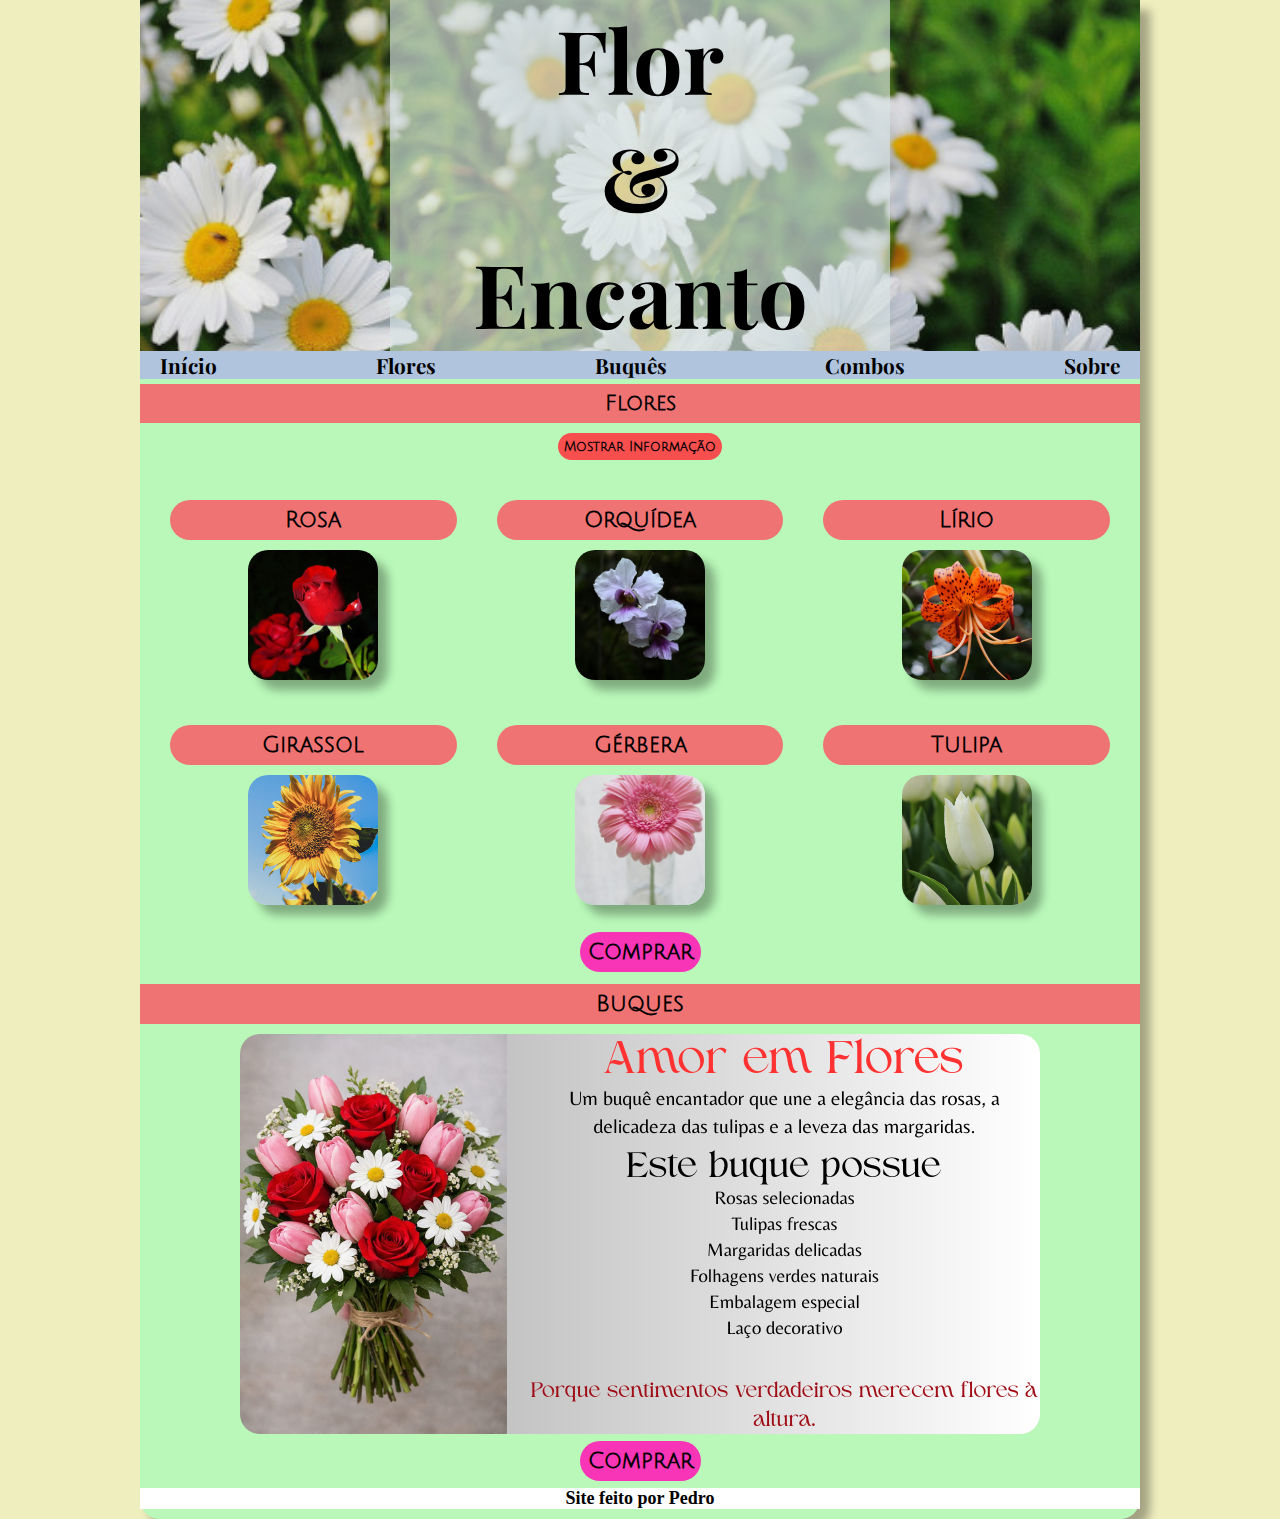
<file: index.html>
<!DOCTYPE html>
<html lang="pt-br">
<head>
  <meta charset="UTF-8">
  <meta name="viewport" content="width=device-width, initial-scale=1.0">
  <title>Document</title>
  <link rel="stylesheet" href="estilos/style.css">
  <script src="script.js"> defer </script>
</head>
<body>
  <div id="Container">
    <header>
      <h1>Flor <br>& <br> Encanto</h1>
    </header>
    <nav>
        <ul>
          <li><a href="index.html">Início</a></li>
          <li><a href="Compra-Flores.html">Flores</a></li>
          <li><a href="Compra-Buques.html">Buquês</a></li>
          <li><a href="Compra-Combos.html">Combos</a></li>
          <li><a href="">Sobre</a></li>
        </ul>
      </nav>
    
    <main> 
      <section id="topo">
        <h1>Flores</h1>
        <input type="button" value="Mostrar Informação"  id="Infos" onclick="Mostrarinfo()">
      </section>
      <div id="Flores">
      

        <!--  ROSAS   -->
        <div class="Card"> 
          <h1>Rosa</h1>
         <img src="Imagens/Rosa-Modificada.png" alt="">
          <div class="Informação" id="informação1">
            <p>Vermelha intensa e apaixonante, a rosa clássica que diz 'eu te amo' sem precisar de palavras.</p>
          </div>
        </div>
         <!--  ORQUIDEA   -->
        <div class="Card"> 
          <h1>Orquídea</h1>
          <img src="Imagens/Orquídea-modificada.jpg" alt="">
          <div class="Informação">
            <p>Delicada na forma e poderosa na presença, a orquídea representa charme, requinte e exclusividade. Uma flor que impressiona em silêncio.</p>
          </div>
        </div>
        <!--  LÍRIO   -->
        <div class="Card"> 
          <h1>Lírio</h1>
          <img src="Imagens/Lírio-modificado.jpg" alt="">
          <div class="Informação">
            <p>Laranja, vibrante e cheio de vida, o lírio transmite alegria e admiração, encantando com sua beleza marcante sem precisar de palavras.</p>
          </div>
        </div>
        <!--  GIRASOL   -->
        <div class="Card"> 
          <h1>Girassol</h1>
          <img src="Imagens/Girasol-modificada.jpg" alt="">
          <div class="Informação">
            <p>Radiante e cheio de energia, o girassol simboliza alegria, otimismo e luz, levando calor e boas vibrações a qualquer ambiente.</p>
          </div>
        </div>
        <!--  GERBERA   -->
         <div class="Card"> 
          <h1>Gérbera</h1>
          <img src="Imagens/Gerbera-modificada.jpg" alt="">
          <div class="Informação">
            <p>Colorida e vibrante, a gérbera simboliza alegria, leveza e espontaneidade, perfeita para espalhar boas energias e sorrisos.</p>
          </div>
        </div>
        <!--  TULIPA   -->
        <div class="Card"> 
          <h1>Tulipa</h1>
          <img src="Imagens/tulipa-modificada.jpg" alt="">
          <div class="Informação">
            <p>Elegante e atemporal, a tulipa simboliza amor, delicadeza e renovação, encantando pela simplicidade e beleza de cada detalhe.</p>
          </div>
        </div>
        <ul>
          <li><a href="Compra-Flores.html" target="_blank">Comprar</a></li>
        </ul>
      </div>
      <!--  BUQUES  -->
      <section id="buq">
        <h1>Buques</h1>
      </section>      
      <div id="buque">
        <div class="slider">

          <div class="slides">
            <input type="radio" name="radio-btn" id="r1">
            <input type="radio" name="radio-btn" id="r2">
            <input type="radio" name="radio-btn" id="r3">
            <input type="radio" name="radio-btn" id="r4">

            <div class="slide first">
              <img src="Imagens/buques/Amor em Flores.png" alt="">
            </div>
             <div class="slide">
              <img src="Imagens/buques/Aurora Rosé.png" alt="">
            </div>
             <div class="slide">
              <img src="Imagens/buques/Horizonte azul.png" alt="">
            </div>
             <div class="slide">
              <img src="Imagens/buques/Sol de Primavera.png" alt="">
            </div>


            <div class="navigation-auto">
              <div class="auto-btn1"></div>
              <div class="auto-btn2"></div>
              <div class="auto-btn3"></div>
              <div class="auto-btn4"></div>

            </div>

          </div>

          <div class="manual-navigation">
            <label for="r1" class="manual-btn"></label>
            <label for="r2" class="manual-btn"></label>
            <label for="r3" class="manual-btn"></label>
            <label for="r4" class="manual-btn"></label>
          </div>


        </div>  
        <ul>
          <li><a href="Compra-Buques.html">Comprar</a></li>
        </ul>
      </div>
    </main>
    <footer><p>Site feito por Pedro</p></footer>
  </div>
  


</body>
</html>
</file>
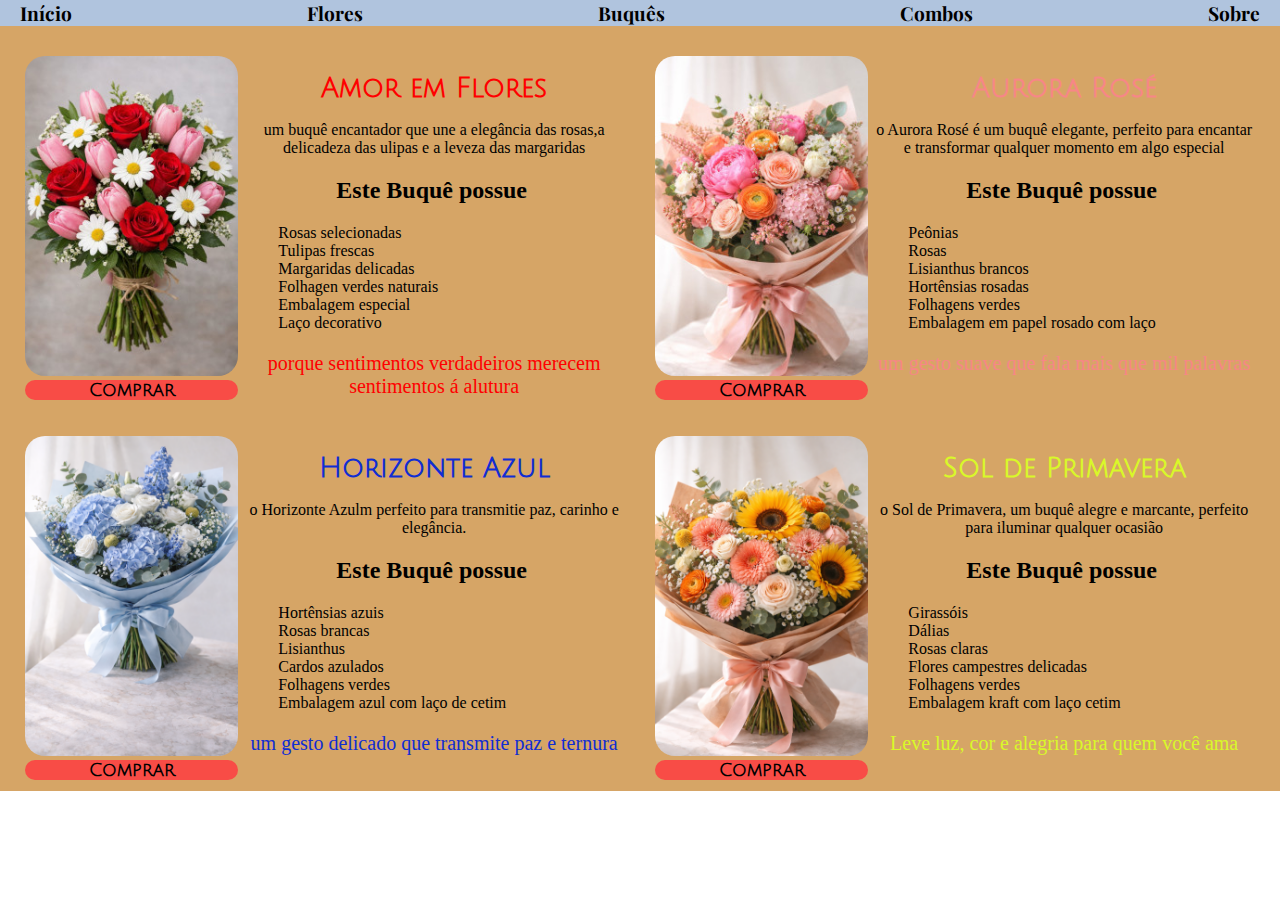
<file: Compra-Buques.html>
<!DOCTYPE html>
<html lang="pt-br">
<head>
    <meta charset="UTF-8">
    <meta name="viewport" content="width=device-width, initial-scale=1.0">
    <title>Document</title>
    <link rel="stylesheet" href="estilos/Compra-B.css">
</head>
<body>
    <div id="Galeria">
        <nav>
            <ul>
            <li><a href="index.html">Início</a></li>
            <li><a href="Compra-Flores.html">Flores</a></li>
            <li><a href="Compra-Buques.html">Buquês</a></li>
            <li><a href="Compra-Combos.html">Combos</a></li>
            <li><a href="">Sobre</a></li>
            </ul>
        </nav>
        <div class="Foto">

            <div class="ladodireito"><img src="Imagens/buques/Buque-AmorEmflores-modificado.jpeg" alt="">
            <a href="#">Comprar</a>
            
            </div>
            <div class="ladoesquerdo">
                <h1>Amor em Flores</h1>
                <p>um buquê encantador que une a elegância das rosas,a delicadeza das ulipas e a leveza das margaridas</p>
                <h2>Este Buquê possue</h2>
                <ul>
                    <li>Rosas selecionadas</li>
                    <li>Tulipas frescas</li>
                    <li>Margaridas delicadas</li>
                    <li>Folhagen verdes naturais</li>
                    <li>Embalagem especial</li>
                    <li>Laço decorativo</li>
                </ul>
                <p class="mensagem">porque sentimentos verdadeiros merecem sentimentos á alutura</p>

            </div>
        </div>
        <div class="Foto">

            <div class="ladodireito"><img src="Imagens/buques/Buque-AuroraRosé-modificada.jpg" alt="">
            <a href="#">Comprar</a>
            
            </div>
            <div class="ladoesquerdo">
                <h1 id="salmao">Aurora Rosé</h1>
                <p>o Aurora Rosé é um buquê elegante, perfeito para encantar e transformar qualquer momento em algo especial</p>
                <h2>Este Buquê possue</h2>
                <ul>
                    <li>Peônias</li>
                    <li>Rosas</li>
                    <li>Lisianthus brancos</li>
                    <li>Hortênsias rosadas</li>
                    <li>Folhagens verdes</li>
                    <li>Embalagem em papel rosado com laço</li>
                </ul>
                <p class="mensagem" id="salmao">um gesto suave que fala mais que mil palavras</p>

            </div>
        </div>    
        <div class="Foto">

            <div class="ladodireito"><img src="Imagens/buques/Buque-HorizonteAzul-modificada.png" alt="">
            <a href="#">Comprar</a>
            
            </div>
            <div class="ladoesquerdo">
                <h1 id="azul">Horizonte Azul</h1>
                <p>o Horizonte Azulm perfeito para transmitie paz, carinho e elegância.</p>
                <h2>Este Buquê possue</h2>
                <ul>
                    <li>Hortênsias azuis</li>
                    <li>Rosas brancas</li>
                    <li>Lisianthus</li>
                    <li>Cardos azulados</li>
                    <li>Folhagens verdes</li>
                    <li>Embalagem azul com laço de cetim</li>
                </ul>
                <p class="mensagem" id="azul">um gesto delicado que transmite paz e ternura</p>

            </div>
        </div>  
        <div class="Foto">

            <div class="ladodireito"><img src="Imagens/buques/Buque-SolDePrimavera-modificada.png" alt="">
            <a href="#">Comprar</a>
            
            </div>
            <div class="ladoesquerdo">
                <h1 id="amarelo">Sol de Primavera</h1>
                <p>o Sol de Primavera, um buquê alegre e marcante, perfeito para iluminar qualquer ocasião</p>
                <h2>Este Buquê possue</h2>
                <ul>
                    <li>Girassóis</li>
                    <li>Dálias</li>
                    <li>Rosas claras</li>
                    <li>Flores campestres delicadas</li>
                    <li>Folhagens verdes</li>
                    <li>Embalagem kraft com laço cetim</li>
                </ul>
                <p class="mensagem" id="amarelo">Leve luz, cor e alegria para quem você ama</p>

            </div>
        </div>          
    </div>
</body>
</html>
</file>
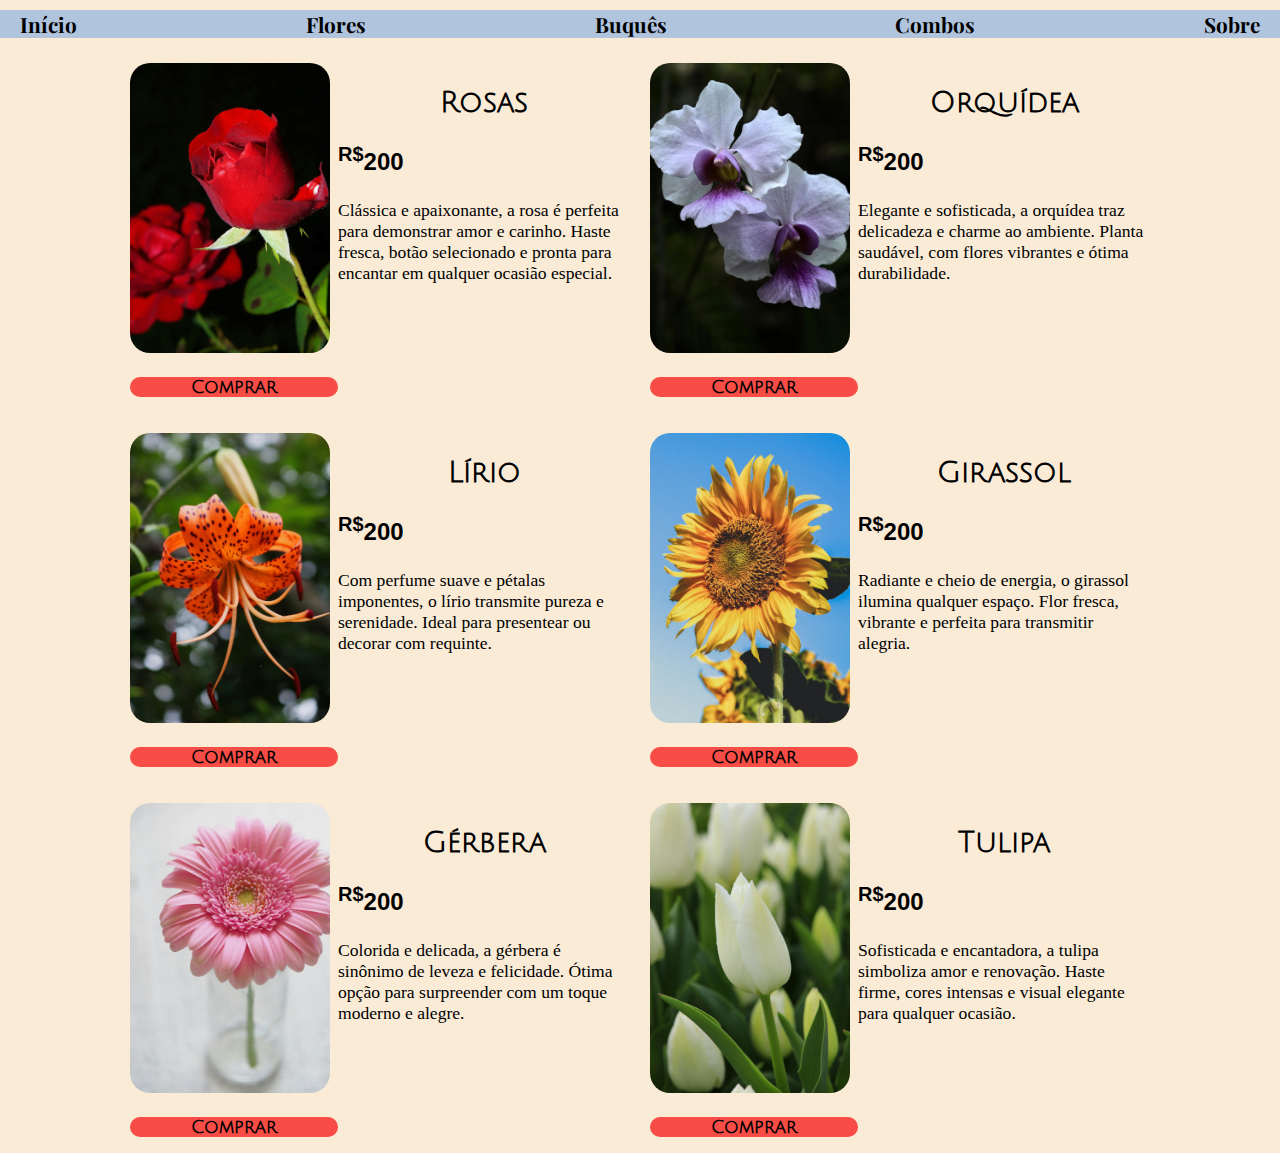
<file: Compra-Flores.html>
<!DOCTYPE html>
<html lang="pt-br">
<head>
    <meta charset="UTF-8">
    <meta name="viewport" content="width=device-width, initial-scale=1.0">
    <title>Document</title>
    <link rel="stylesheet" href="estilos/Compra-F.css">
</head>
<body>
    
    <div id="Galeria">
        <nav>
            <ul>
            <li><a href="index.html">Início</a></li>
            <li><a href="Compra-Flores.html">Flores</a></li>
            <li><a href="Compra-Buques.html">Buquês</a></li>
            <li><a href="Compra-Combos.html">Combos</a></li>
            <li><a href="">Sobre</a></li>
            </ul>
        </nav>
        <div class="Foto">

            <div class="ladoesquerdo">
                <img src="Imagens/Rosa-Modificada.png" alt="">
                <a href="#">Comprar</a>
            </div>
            <div class="ladodireito">
                <h2>Rosas</h2>
                <p class="valor"><sup>R$</sup>200</p>
                <p>Clássica e apaixonante, a rosa é perfeita para demonstrar amor e carinho. Haste fresca, botão selecionado e pronta para encantar em qualquer ocasião especial.</p>
            </div>
        
        </div>
        <div class="Foto">

            <div class="ladoesquerdo">
                <img src="Imagens/Orquídea-modificada.jpg" alt="">
                <a href="#">Comprar</a>
            </div>
            <div class="ladodireito">
                <h2>Orquídea</h2>
                <p class="valor"><sup>R$</sup>200</p>
                <p>Elegante e sofisticada, a orquídea traz delicadeza e charme ao ambiente. Planta saudável, com flores vibrantes e ótima durabilidade.</p>
            </div>
        
        </div>
        <div class="Foto">

            <div class="ladoesquerdo">
                <img src="Imagens/Lírio-modificado.jpg" alt="">
                <a href="#">Comprar</a>
            </div>
            <div class="ladodireito">
                <h2>Lírio</h2>
                <p class="valor"><sup>R$</sup>200</p>
                <p>Com perfume suave e pétalas imponentes, o lírio transmite pureza e serenidade. Ideal para presentear ou decorar com requinte.</p>
            </div>
        
        </div>
        <div class="Foto">

            <div class="ladoesquerdo">
                <img src="Imagens/Girasol-modificada.jpg" alt="">
                <a href="#">Comprar</a>
            </div>
            <div class="ladodireito">
                <h2>Girassol</h2>
                <p class="valor"><sup>R$</sup>200</p>
                <p>Radiante e cheio de energia, o girassol ilumina qualquer espaço. Flor fresca, vibrante e perfeita para transmitir alegria.</p>
            </div>
        
        </div>
        <div class="Foto">

            <div class="ladoesquerdo">
                <img src="Imagens/Gerbera-modificada.jpg" alt="">
                <a href="#">Comprar</a>
            </div>
            <div class="ladodireito">
                <h2>Gérbera</h2>
                <p class="valor"><sup>R$</sup>200</p>
                <p>Colorida e delicada, a gérbera é sinônimo de leveza e felicidade. Ótima opção para surpreender com um toque moderno e alegre.</p>
            </div>
        
        </div>
        <div class="Foto">

            <div class="ladoesquerdo">
                <img src="Imagens/tulipa-modificada.jpg" alt="">
                <a href="#">Comprar</a>
            </div>
            <div class="ladodireito">
                <h2>Tulipa</h2>
                <p class="valor"><sup>R$</sup>200</p>
                <p>Sofisticada e encantadora, a tulipa simboliza amor e renovação. Haste firme, cores intensas e visual elegante para qualquer ocasião.</p>
            </div>
        
        </div>
    </div>
</body>
</html>
</file>
<file: estilos/style.css>
@import url('https://fonts.googleapis.com/css2?family=Annie+Use+Your+Telescope&family=Bebas+Neue&family=Passion+One:wght@400;700;900&family=Playfair+Display:ital,wght@0,400..900;1,400..900&display=swap');

@import url('https://fonts.googleapis.com/css2?family=Annie+Use+Your+Telescope&family=Bebas+Neue&family=Julius+Sans+One&family=Passion+One:wght@400;700;900&family=Playfair+Display:ital,wght@0,400..900;1,400..900&display=swap');

:root{
    --font1: 'Playfair Display';
    --font2: 'Julius Sans One';
}


* {
    margin: 0;
    padding: 0;
    box-sizing: border-box;
}
html, body{
    width: 100%;
    min-height: 100vh;
    scroll-behavior: smooth;
}


body{
    display: flex;
    justify-content: center;
    align-items: center;
    background-color: #eeeebf;
    padding: 0px;
    margin: 0px;

}

#Container{
    display: inline-block;
    background-color: #b9f8b9;
    margin: auto;
    margin-top: 0px;
    border-bottom-left-radius: 20px;
    border-bottom-right-radius: 20px;
    box-shadow: 10px 10px 10px rgba(0, 0, 0, 0.315);
    padding-bottom: 10px;
    width: 1000px;
}
/*    HEADER     */
header{
    background-image: url(../Imagens/Margarida-Modificada.jpg);
    background-repeat: no-repeat;
    background-size: cover;
    text-align: center;
    font-family: var(--font1);
}
header > h1{
    display: inline-block;
    font-size: 5.5em;
    background-color: rgba(218, 230, 230, 0.637);
    width: 50%;
}
/*   NAV    */
nav{
    width: 100%;
    padding-bottom: 5px;
    justify-content: space-between;
}
nav ul{
    background-color: #B0C4DE;
    font-size: 1.3em;
    display: flex;
    justify-content: space-between;
    align-items: center;
    margin: 0;
    padding: 0px 20px 0px 20px;
}
li{
    list-style-type: none;
}
li a {
    text-decoration: none;
    color: black;
    font-weight: bold;
    font-family: var(--font1);
}
li a:hover{
    color: rgb(194, 107, 121);
    transition: 1s ease;
}
footer{
    text-align: center;
    background-color: white;
}
footer p{
    font-size: large;
    font-weight: bolder;
}

/*  MAIN   */
#topo{
    text-align: center;
}
#topo input{
    padding: 6px;
    margin: 0px;
    font-weight: bolder;
    font-family: var(--font2);
    background-color: rgb(247, 78, 78);
    margin-bottom: 10px;
    border-radius: 20px;
    border-width: 0px;    
}
#topo h1 {
    width: 100%;
    text-align: center;
    font-size: 1.3em;
    font-weight: bolder;
    font-family: var(--font2);
    background-color: rgb(240, 115, 115);
    padding: 8px;
    margin-bottom: 10px;
}
#Flores{
    display: flex;
    gap: 20px;
    padding: 20px;
    flex-wrap: wrap;
    align-items: flex-start;
    justify-content: center;
}
#Flores h1{
    width: 100%;
    text-align: center;
    font-size: 1.4em;
    font-weight: bolder;
    font-family: var(--font2);
    background-color: rgb(240, 115, 115);
    border-radius: 20px;
    padding: 8px;
    margin-bottom: 10px;
}
#Flores a{
    width: 100%;
    text-align: center;
    font-size: 1.4em;
    font-weight: bolder;
    font-family: var(--font2);
    background-color: rgb(247, 53, 182);
    border-radius: 20px;
    padding: 8px;
    margin-bottom: 10px;
}



/* GALERIA */
.Card{
    display: flex;
    flex-direction: column;
    flex-wrap: wrap;
    flex: 1 1 300px;
    align-items: center;
    justify-content: flex-start;
    flex-grow: 1;
    transition: 0.5s ease;
    margin: 0 auto;
    padding: 10px;
    min-height: 200px;
}
.Card img{
    width: 130px;
    height: 130px;
    border-radius: 20px;
    margin-bottom: 5px;
    object-fit: cover;
    box-shadow: 10px 10px 10px rgba(0, 0, 0, 0.315);
}
.Card:hover{
    transform: translateY(-5px);
    transition: 0.3s;
}
.Informação{
    white-space: normal;
    transition: 0.5s ease;
    width: 100%;
    max-height: 0;
    overflow: hidden;
    opacity: 0;
    flex-direction: column;
    background-color: rgba(245, 100, 100, 0.836);
    border-radius: 20px;
}
.Informação > h2{
    text-align: center;
}
.Informação > p{
    text-align: center;
    font-weight: bolder;
    font-family: var(--font1);
}
.Informação.ativa{
   max-height: 500px;
   opacity: 1;
   padding: 10px;
}

/*   BUQUES   */
#buque{
    display: flex;
    flex-direction: column;
    justify-content: center;
    align-items: center;

}
#buque ul{
    margin-top: 5px;
    margin-bottom: 15px;
    
}
#buque a{
    width: 100%;
    text-decoration: none;
    text-align: center;
    font-size: 1.4em;
    font-weight: bolder;
    font-family: var(--font2);
    background-color: rgb(247, 53, 182);
    border-radius: 20px;
    padding: 8px;
    margin-bottom: 10px;
}
#buq{
    width: 100%;
    text-align: center;
    font-size: 0.7em;
    font-weight: bolder;
    font-family: var(--font2);
    background-color: rgb(240, 115, 115);
    padding: 8px;
    margin-bottom: 10px;
}
/*   SLIDER    */
.slider{
    margin: 0 auto;
    margin-bottom: 10px;
    width: 800px;
    height: 400px;
    overflow: hidden;
}

.slides{
    display: flex;
    width: 400%;
    height: 400px;
}

.slides input{
    display: none;
}

.slide{
    width: 25%;
    position: relative;
    transition: 2s;
    
}

.slide img{
    width: 800px;
    border-radius: 20px;
    
}

.manual-navigation{
    position: absolute;
    width: 800px;
    margin-top: -40px;
    display: flex;
    justify-content: center;
}
.manual-btn{
    border: 2px solid rgb(0, 0, 0);
    padding: 5px;
    border-radius: 10px;
    cursor: pointer;
    transition: 1s ease;
    display: none;
}
.manual-btn:not(:last-child){
    margin-right: 40px;
}
.manual-btn:hover{
    background-color: rgb(245, 63, 63);
}

#r1:checked ~ .first{
    margin-left: 0;
}
#r2:checked ~ .first{
    margin-left: -25%;
}
#r3:checked ~ .first{
    margin-left: -50%;
}
#r4:checked ~ .first{
    margin-left: -75%;
}

.navigation-auto div{
    border: 2px solid #20A6ff;
    padding: 5px;
    border-radius: 10px;
    cursor: pointer;
    transition: 1s;
    display: none;
}

.navigation-auto{
    position: absolute;
    width: 800px;
    margin-top: 360px;
    display: flex;
    justify-content: center;
}
.navigation-auto div:not(:last-child){
    margin-right: 40px;
}

#r1:checked ~ .navigation-auto .auto-btn1{
    background-color: rgb(252, 67, 67);
}
#r2:checked ~ .navigation-auto .auto-btn2{
    background-color: rgb(252, 67, 67);
}
#r3:checked ~ .navigation-auto .auto-btn3{
    background-color: rgb(252, 67, 67);
}
#r4:checked ~ .navigation-auto .auto-btn4{
    background-color: rgb(252, 67, 67);
}





@media (max-width: 768px){
    nav ul{
        display: grid;
        grid-template-columns: 1fr 1fr 1fr;
        gap: 10px;
        padding-left: 40px;
    }
    html, body{
    width: 100%;
    min-height: 100vh;
    scroll-behavior: smooth;
    }
    header > h1{
    display: inline-block;
    font-size: 2.5em;
    background-color: rgba(218, 230, 230, 0.637);
    width: 50%;
    }
    #Flores{
        flex-direction: row;
        flex-wrap: wrap;
        gap: 20px;
        padding: 20px;
        justify-content: space-around;

    }
    .Card{
        flex: 1 1 45%;
        max-width: 49%;
        
    }
    .Card img{
        width: 100px;
        height: 100px;
        border-radius: 30px;
    }
    .Card:hover{
        transform: translateY(-5px);
        transition: 0.3s;
    }
    .Informação{
        
        flex: 1;
    }
    .Informação p {
        font-size: 0.8em;
    }

    #Container{
        width: 100%;
        min-height: 100vh;
    }

    /*  SLIDE  */

    .slider{
    margin: 0 auto;
    margin-bottom: 8px;
    width: 350px;
    height: 175px;
    overflow: hidden;
    }
    .slide img{
    width: 350px;
    
    }
    .manual-navigation{
    position: absolute;
    width: 300px;
    margin-top: -40px;
    display: flex;
    justify-content: center;
    }
    .navigation-auto div{
    border: 2px solid #20A6ff;
    padding: 5px;
    border-radius: 10px;
    cursor: pointer;
    transition: 1s;
    display: none;
    }
    .manual-btn{
    border: 2px solid rgb(0, 0, 0);
    padding: 5px;
    border-radius: 10px;
    cursor: pointer;
    transition: 1s ease;
    display: none;
    }
    
   
}
</file>
<file: estilos/Compra-B.css>
@import url('https://fonts.googleapis.com/css2?family=Annie+Use+Your+Telescope&family=Bebas+Neue&family=Passion+One:wght@400;700;900&family=Playfair+Display:ital,wght@0,400..900;1,400..900&display=swap');

@import url('https://fonts.googleapis.com/css2?family=Annie+Use+Your+Telescope&family=Bebas+Neue&family=Julius+Sans+One&family=Passion+One:wght@400;700;900&family=Playfair+Display:ital,wght@0,400..900;1,400..900&display=swap');

:root{
    --font1: 'Playfair Display';
    --font2: 'Julius Sans One';
}
html, body{
    scroll-behavior: smooth;
}
body{
    display: flex;
    justify-content: center;
    align-items: center;
    background-color: white;
    padding: 0px;
    margin: 0px;

}
nav{
    width: 100%;
    padding-bottom: 5px;
    justify-content: space-between;
}
nav ul{
    background-color: #B0C4DE;
    font-size: 1.2em;
    display: flex;
    justify-content: space-between;
    align-items: center;
    margin: 0;
    padding: 0px 20px 0px 20px;
}
li{
    list-style-type: none;
}
li a {
    text-decoration: none;
    color: black;
    font-weight: bold;
    font-family: var(--font1);
}
li a:hover{
    color: rgb(194, 107, 121);
    transition: 1s ease;
}

#Galeria{
    width: 1500px;
    display: flex;
    flex-wrap: wrap;
    justify-content: center;
    align-items: center;
    gap: 20px;
    background-color: rgb(214, 165, 102);;
}

/*  FOTOS   */

.Foto{
    display: flex;
    text-align: center;
    word-wrap: break-word;
    overflow-wrap:break-word ;
    width: 600px;
    height: 350px;
    padding: 5px;
}
.Foto img{
    border-radius: 20px;
    height: 320px;
}
.Foto a{
    display: block;
    color: black;
    font-size: large;
    font-weight: bold;
    font-family: var(--font2);
    background-color: rgb(248, 76, 70);
    text-decoration: none;
    border-radius: 20px;
}
.Foto h1{
    margin-left: 5px;
    font-size: 27px;
    font-family: var(--font2);
    color: red;
}
.Foto p{
    margin-left: 5px;
}
.Foto ul li{
    text-align: start;
}
.Foto .mensagem{
    font-size: 20px;
    text-align: center;
    color: red;
}
.ladoesquerdo #salmao{
    color: rgb(247, 135, 135);
}
.ladoesquerdo #azul{
    color: rgb(16, 45, 211);
}
.ladoesquerdo #amarelo{
    color: rgb(217, 248, 41);
}

@media (max-width: 768px){
     nav ul {
        display: grid;
        grid-template-columns: 1fr 1fr 1fr;
        gap: 10px;
        padding-left: 40px;
    }
    .Foto{
        width: 100%;
        height: 300px;
    }
    .Foto img{
        width: 150px;
        height: 200px;
    }
    .Foto h1{
        font-size: 20px;
    }
    .Foto h2{
        font-size: 15px;
    }
    .Foto p{
        font-size: smaller;
    }
    .Foto .mensagem{
        font-size: 15px;
    }
    .Foto li{
        font-size: smaller;
    }
}
</file>
<file: estilos/Compra-F.css>
@import url('https://fonts.googleapis.com/css2?family=Annie+Use+Your+Telescope&family=Bebas+Neue&family=Passion+One:wght@400;700;900&family=Playfair+Display:ital,wght@0,400..900;1,400..900&display=swap');

@import url('https://fonts.googleapis.com/css2?family=Annie+Use+Your+Telescope&family=Bebas+Neue&family=Julius+Sans+One&family=Passion+One:wght@400;700;900&family=Playfair+Display:ital,wght@0,400..900;1,400..900&display=swap');

:root{
    --font1: 'Playfair Display';
    --font2: 'Julius Sans One';
}




nav{
    width: 100%;
    padding-bottom: 5px;
    justify-content: space-between;
}
nav ul{
    background-color: #B0C4DE;
    font-size: 1.3em;
    display: flex;
    justify-content: space-between;
    align-items: center;
    margin: 0;
    padding: 0px 20px 0px 20px;
}
li{
    list-style-type: none;
}
li a {
    text-decoration: none;
    color: black;
    font-weight: bold;
    font-family: var(--font1);
}
li a:hover{
    color: rgb(194, 107, 121);
    transition: 1s ease;
}




body{
    margin: 0px;
    padding-top: 10px;
    background-color: antiquewhite;
}
#Galeria{
    display: flex;
    flex-wrap: wrap;
    justify-content: center;
    align-items: center;
    gap: 20px;
}
#Galeria .Foto{
    display: flex;
    text-align: center;
    word-wrap: break-word;
    overflow-wrap:break-word ;
    width: 500px;
    height: 350px;
}
.Foto p{
    text-align: start;
    word-wrap: break-word;
    font-size: 1.1em;
}
.Foto .valor{
    font-size: 1.5em;
    font-weight: bold;
    font-family: sans-serif;
}
.Foto a{
    display: block;
    color: black;
    font-size: large;
    font-weight: bold;
    font-family: var(--font2);
    background-color: rgb(248, 76, 70);
    text-decoration: none;
    border-radius: 20px;
}
.Foto .ladodireito h2{
    font-family: var(--font2);
    font-weight: bold;
    font-size: 1.8em;
}
#Galeria .Foto img{
    object-fit: cover;
    height: 290px;
    width: 200px;
    margin-bottom: 20px;
    margin-right:8px;
    border-radius: 20px;
}

@media (max-width: 768px){
       nav ul{
        display: grid;
        grid-template-columns: 1fr 1fr 1fr;
        gap: 10px;
        padding-left: 40px;
    }
        .Foto img{
        width: 100px;
        height: 100px;
        border-radius: 30px;
    }
}
</file>
